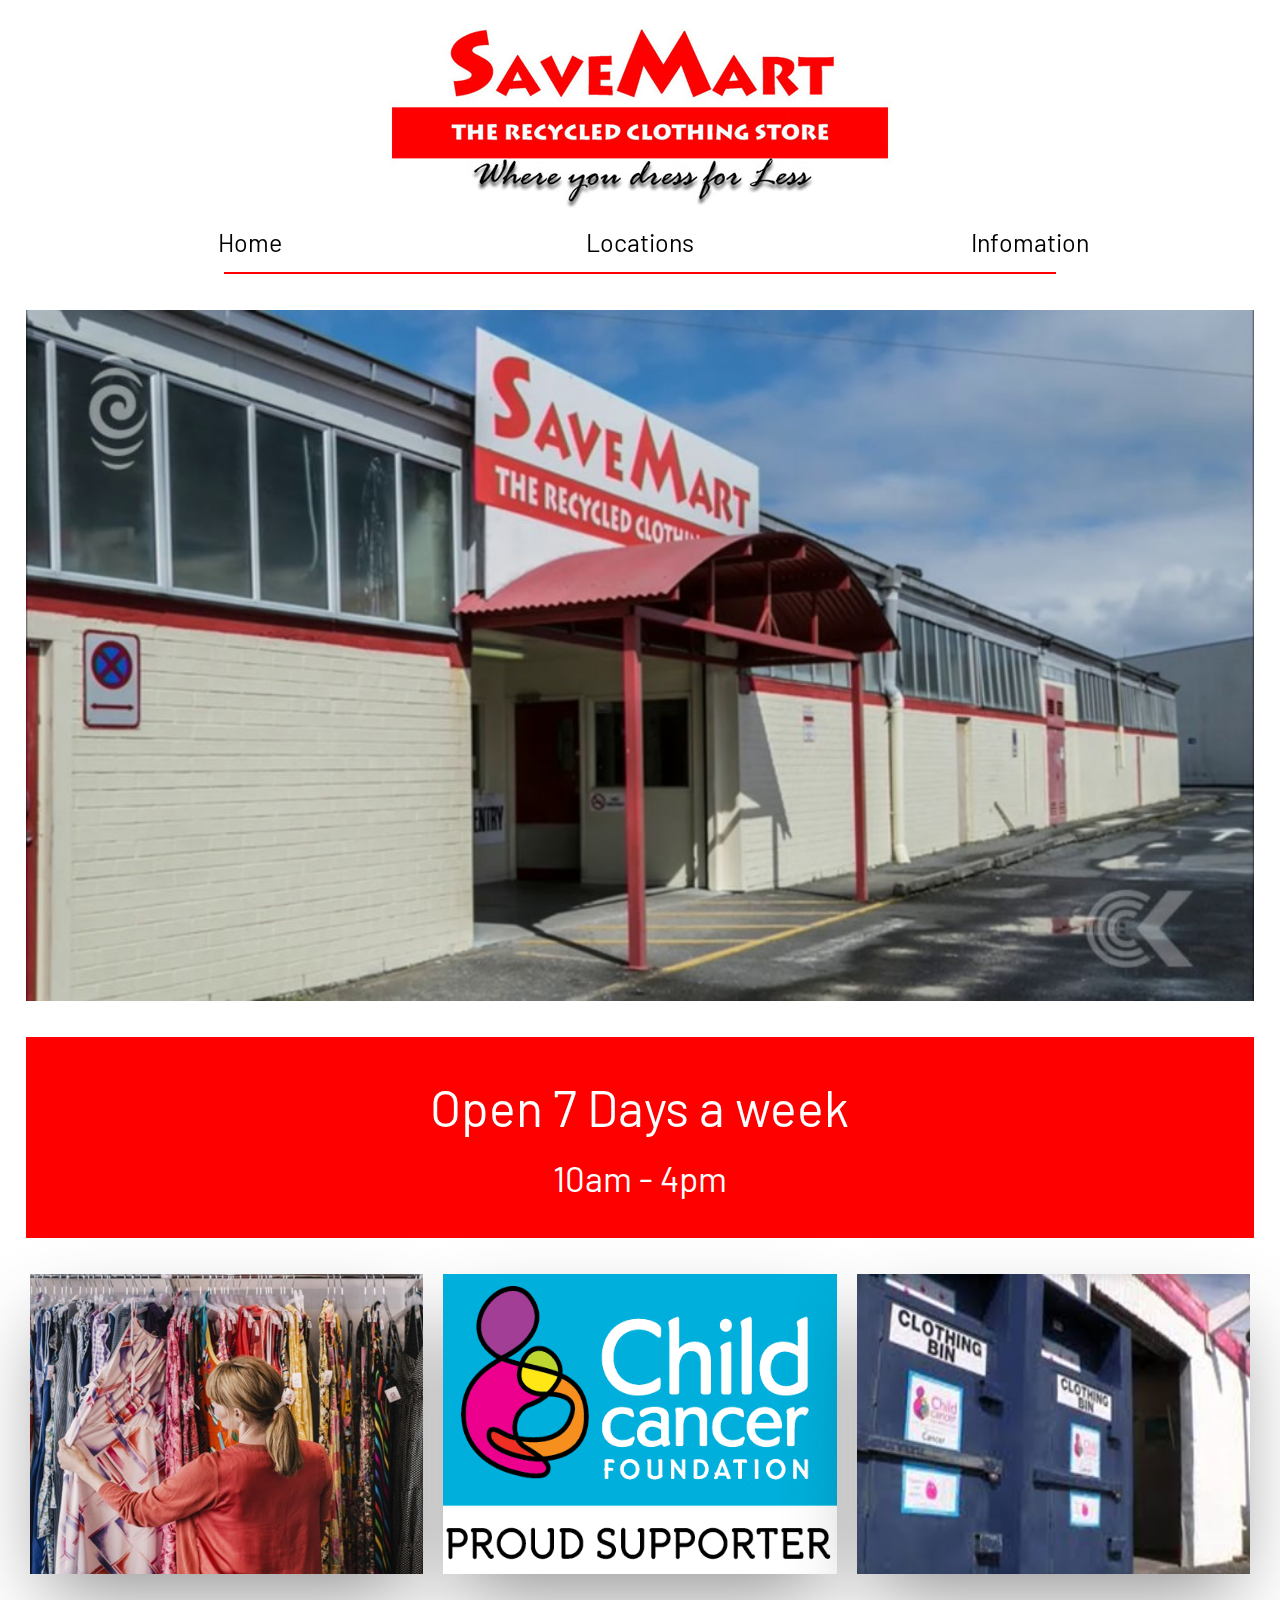
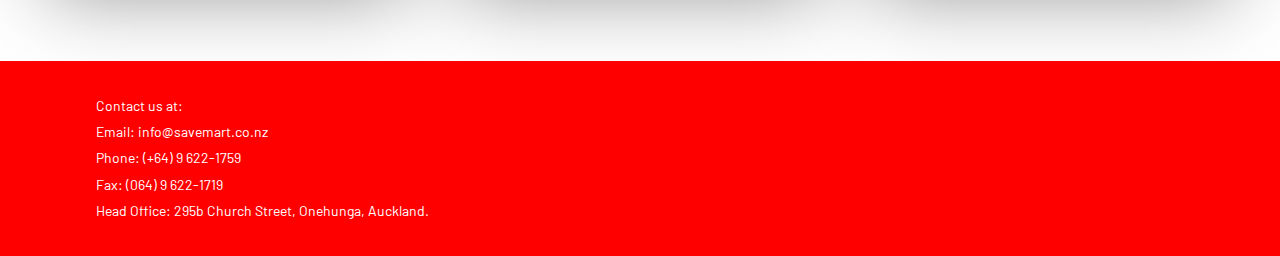
<file: index.html>
<!DOCTYPE html>
<html lang="">

<head>
    <meta charset="utf-8">
    <meta name="viewport" content="width=device-width, initial-scale=1.0">

    <!-- Latest compiled and minified CSS -->
    <link rel="stylesheet" href="https://maxcdn.bootstrapcdn.com/bootstrap/3.4.1/css/bootstrap.min.css">

    <!-- jQuery library -->
    <script src="https://ajax.googleapis.com/ajax/libs/jquery/3.5.1/jquery.min.js"></script>

    <!-- Latest compiled JavaScript -->
    <script src="https://maxcdn.bootstrapcdn.com/bootstrap/3.4.1/js/bootstrap.min.js"></script>


    <link href="https://fonts.googleapis.com/css2?family=Barlow:wght@500&display=swap" rel="stylesheet">

    <link rel="stylesheet" href="style.css">
    <link rel="stylesheet" href="Nav.css">
    <link rel="stylesheet" href="https://fonts.googleapis.com/css?family=Roboto:400,500,700&amp;display=swap">
    <link rel="stylesheet" href="Bottom.css">


    <title>Home</title>


</head>

<body>


    <div class="SaveMart"><img class="img-responsive" src="Images/savemart-logo.jpg" alt="Logo"></div>


    <div class="container">
        <div class="row">
            <div class="text-center">

                <div class="col-sm-4" id="index"> <a href="index.html" class="button">Home</a></div>
                <div class="col-sm-4"> <a href="Locations.html" class="button">Locations</a></div>
                <div class="col-sm-4" id="About"> <a href="Aboutus.html" class="button">Infomation</a></div>


            </div>
        </div>
    </div>


    <div class="bar1"> </div>

    <div class="Size">


        <div class="Logo">
            <img src='Images/Building.jpg' />


            <div class="text">
                <h2 class="animate-text">A place for bargain hunters</h2>
                <p class="animate-text"> Smart or casual, shirts, shoes, or accessories, SaveMart has it for a bargain. </p>

            </div>
        </div>
    </div>

    <div class="space1"></div>

    <div class="Hours">


        <p id="Days">Open 7 Days a week</p>
        <p id="Time"> 10am - 4pm </p>

    </div>

    <div class="space2"></div>


    <div class="wrap">


        <div class="tile">
            <img src='Images/Photo1.png' />
            <div class="text">

                <h2 class="animate-text">Designer fashion just got cheap</h2>
                <p class="animate-text">Designers fashions at affordable prices. Thousands of new items every week. Find quality cloths, restyle yourself and your wardrobe, live sustainably.</p>

            </div>
        </div>


        <div class="tile">
            <img src='Images/Childcancer.png' />
            <div class="text">

                <h2 class="animate-text">Our Donations</h2>
                <p class="animate-text">SaveMart is a proud supporter of the child cancer foundation for 25 years. Over 3.5 million dollars raised through recycling. </p>

            </div>
        </div>


        <div class="tile">
            <img src='Images/Clothingbin.png' />
            <div class="text">

                <h2 class="animate-text">Clothing Bins.</h2>
                <p class="animate-text">We collect a wide range of secondhand clothing from our blue bins. Do not want to throw your clothing away? Try a sustainable solution by recycling your clothing in a blue bin.</p>

            </div>
        </div>
    </div>

    <div class="space3"></div>

    <div class="bottom">

        <p id="contact">Contact us at:</p>
        <p id="contact">Email: info@savemart.co.nz</p>
        <p id="contact">Phone: (+64) 9 622-1759</p>
        <p id="contact">Fax: (064) 9 622-1719</p>
        <p id="contact">Head Office: 295b Church Street, Onehunga, Auckland.</p>

    </div>

    <div class="space4"></div>

    <script src="Code.js"></script>

</body></html>
</file>
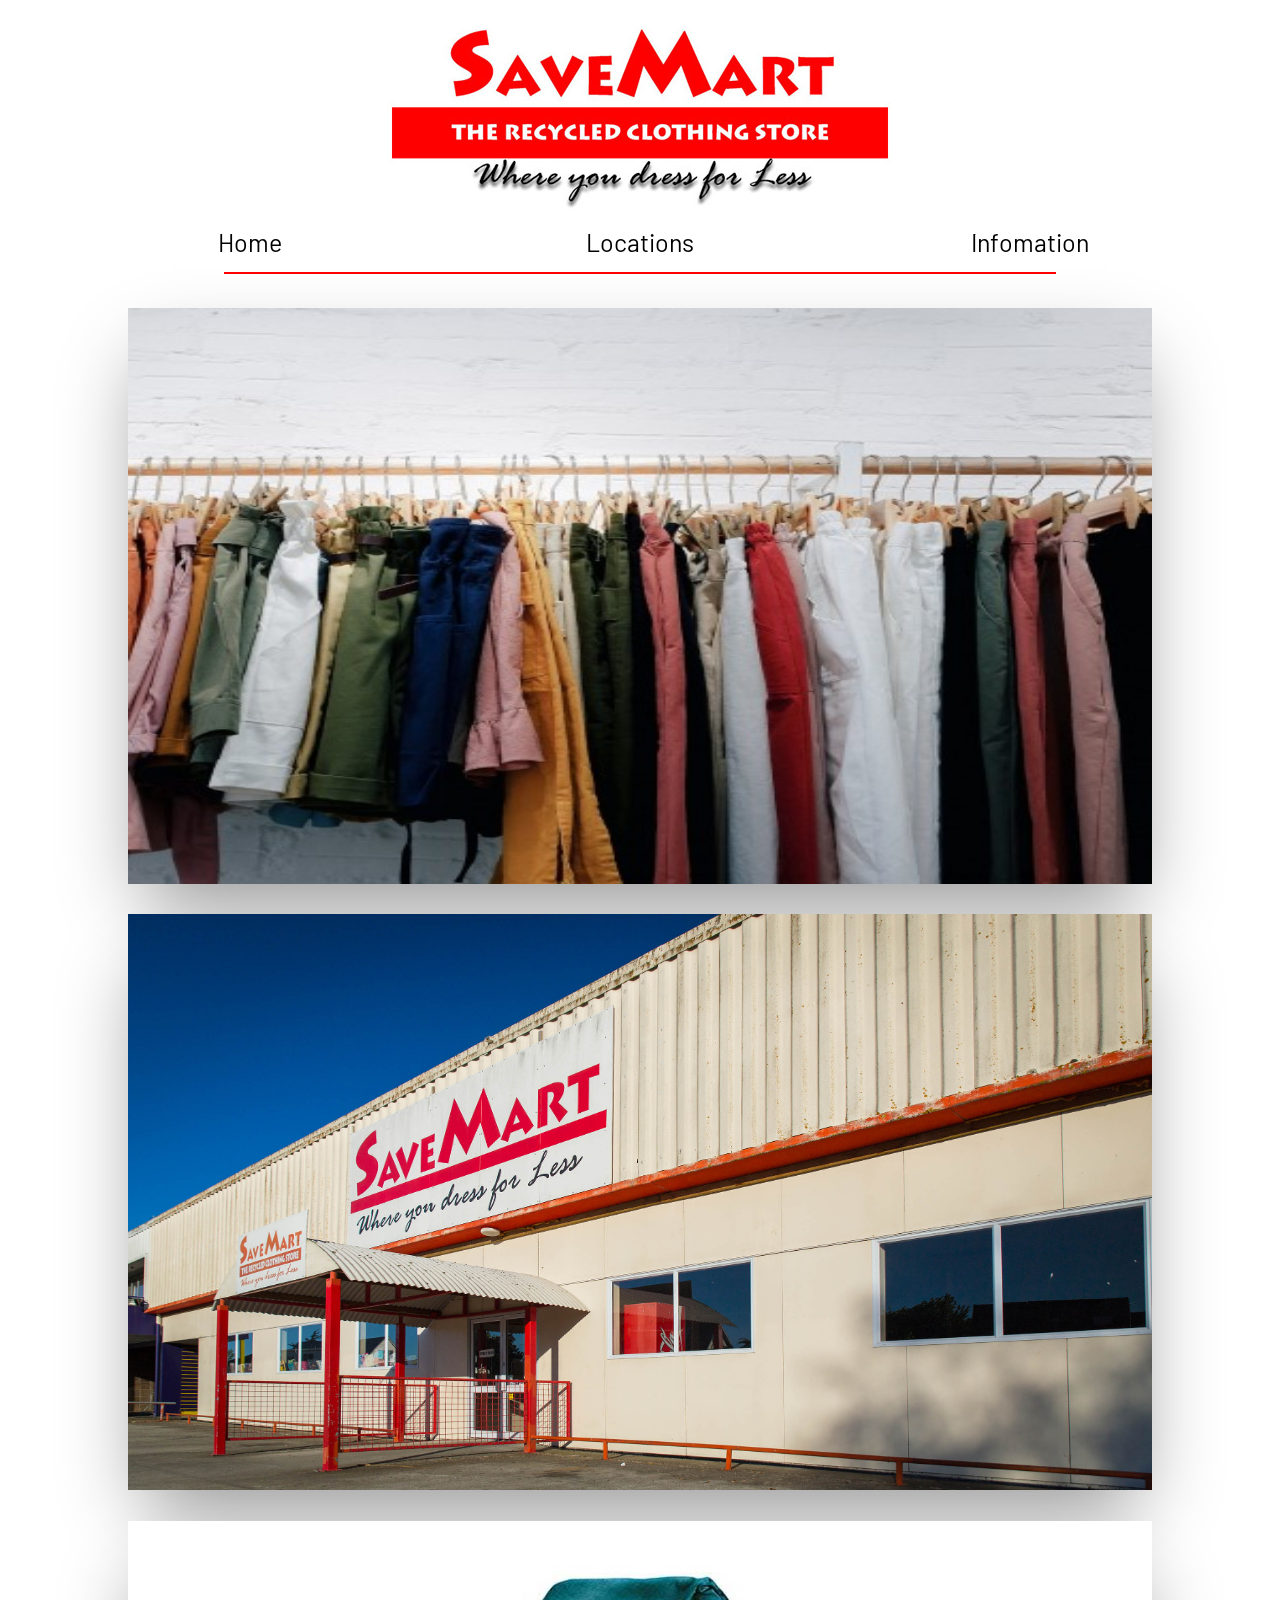
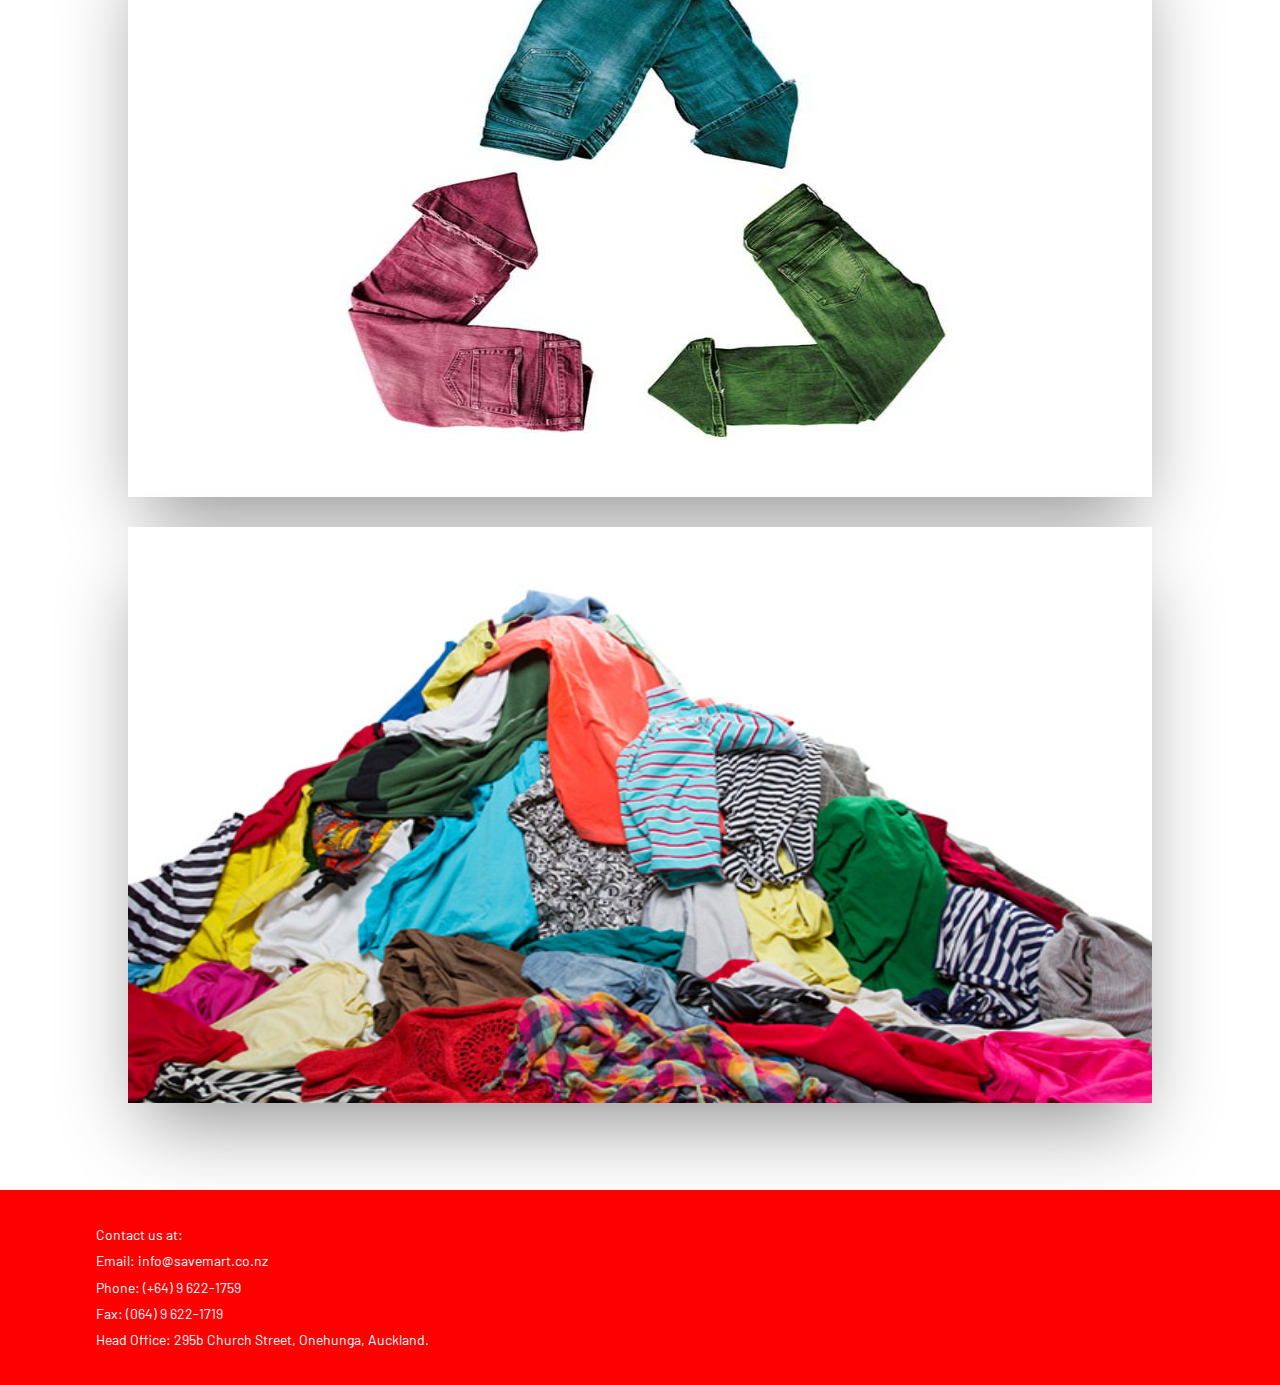
<file: Aboutus.html>
<!DOCTYPE html>
<html lang="">

<head>
    <meta charset="utf-8">
    <meta name="viewport" content="width=device-width, initial-scale=1.0">

    <!-- Latest compiled and minified CSS -->
    <link rel="stylesheet" href="https://maxcdn.bootstrapcdn.com/bootstrap/3.4.1/css/bootstrap.min.css">

    <!-- jQuery library -->
    <script src="https://ajax.googleapis.com/ajax/libs/jquery/3.5.1/jquery.min.js"></script>

    <!-- Latest compiled JavaScript -->
    <script src="https://maxcdn.bootstrapcdn.com/bootstrap/3.4.1/js/bootstrap.min.js"></script>

    <link href="https://fonts.googleapis.com/css2?family=Barlow:wght@500&display=swap" rel="stylesheet">

    <link rel="stylesheet" href="Nav.css">
    <link rel="stylesheet" href="Aboutus.css">
    <link rel="stylesheet" href="Bottom.css">




    <title>About us</title>


</head>

<body>

    <div class="SaveMart"><img class="img-responsive" src="Images/savemart-logo.jpg" alt="Logo"></div>

    <div class="container">
        <div class="row">
            <div class="text-center">

                <div class="col-sm-4" id="index"> <a href="index.html" class="button">Home</a></div>
                <div class="col-sm-4"> <a href="Locations.html" class="button">Locations</a></div>
                <div class="col-sm-4" id="About"> <a href="Aboutus.html" class="button">Infomation</a></div>


            </div>
        </div>
    </div>


    <div class="bar1"></div>

   <div class="wrap">


        <div class="tile">
            <img src='Images/cloths.jpg' />
            <div class="text">

                <h2 class="animate-text">Sustainable living </h2>
                <p class="animate-text">SaveMart has a wide selection of clothing in store and with thousands of items arriving each day. Designer fashion and accessories, for all the family and of any age. SaveMart will full and restyle your wardrobe at low prices.</p>

            </div>
        </div>


        <div class="tile">
            <img src='Images/Save-Mart-1.jpg' />
            <div class="text">

                <h2 class="animate-text">About SaveMart</h2>
                <p class="animate-text">SaveMart is New Zealand’s favorite recycled clothing store. We have been supporting recycled living for over 40 years. With outlets located across the country there is a bargain shoppers heaven not too far away from you. See <a href="Locations.html">locations</a> for your nearest store. Stores open from 10am - 4pm. </p>

            </div>
        </div>

       
       <div class="tile">
            <img src='Images/recycle.jpg' />
            <div class="text">

                <h2 class="animate-text"> Overflowing wardrobe? </h2>
                <p class="animate-text">Need to empty the wardrobe? SaveMart has a sustainable solution. Just go to your nearest blue clothing bin and deposit your repurposed clothing item there. We will do the rest. Help get your wardrobe to a new home.  </p>

            </div>
        </div>       
       
       <div class="tile">
            <img src='Images/Pile.jpg' />
            <div class="text">

                <h2 class="animate-text">Want to join a recycling project</h2>
                <p class="animate-text">If your School, Kindy or Charity organisation wishes to join us in a recycling clothing project or wish to provide a Clothing Bin site please contact us at info@savemart.co.nz </p>

            </div>
        </div>
       
    </div>
    
           <div class="space3"></div>

    <div class="bottom">

        <p id="contact">Contact us at:</p>
        <p id="contact">Email: info@savemart.co.nz</p>
        <p id="contact">Phone: (+64) 9 622-1759</p>
        <p id="contact">Fax: (064) 9 622-1719</p>
        <p id="contact">Head Office: 295b Church Street, Onehunga, Auckland.</p>

    </div>

    <div class="space4"></div>

    
    
    <script src="Code.js"></script>

</body></html>
</file>
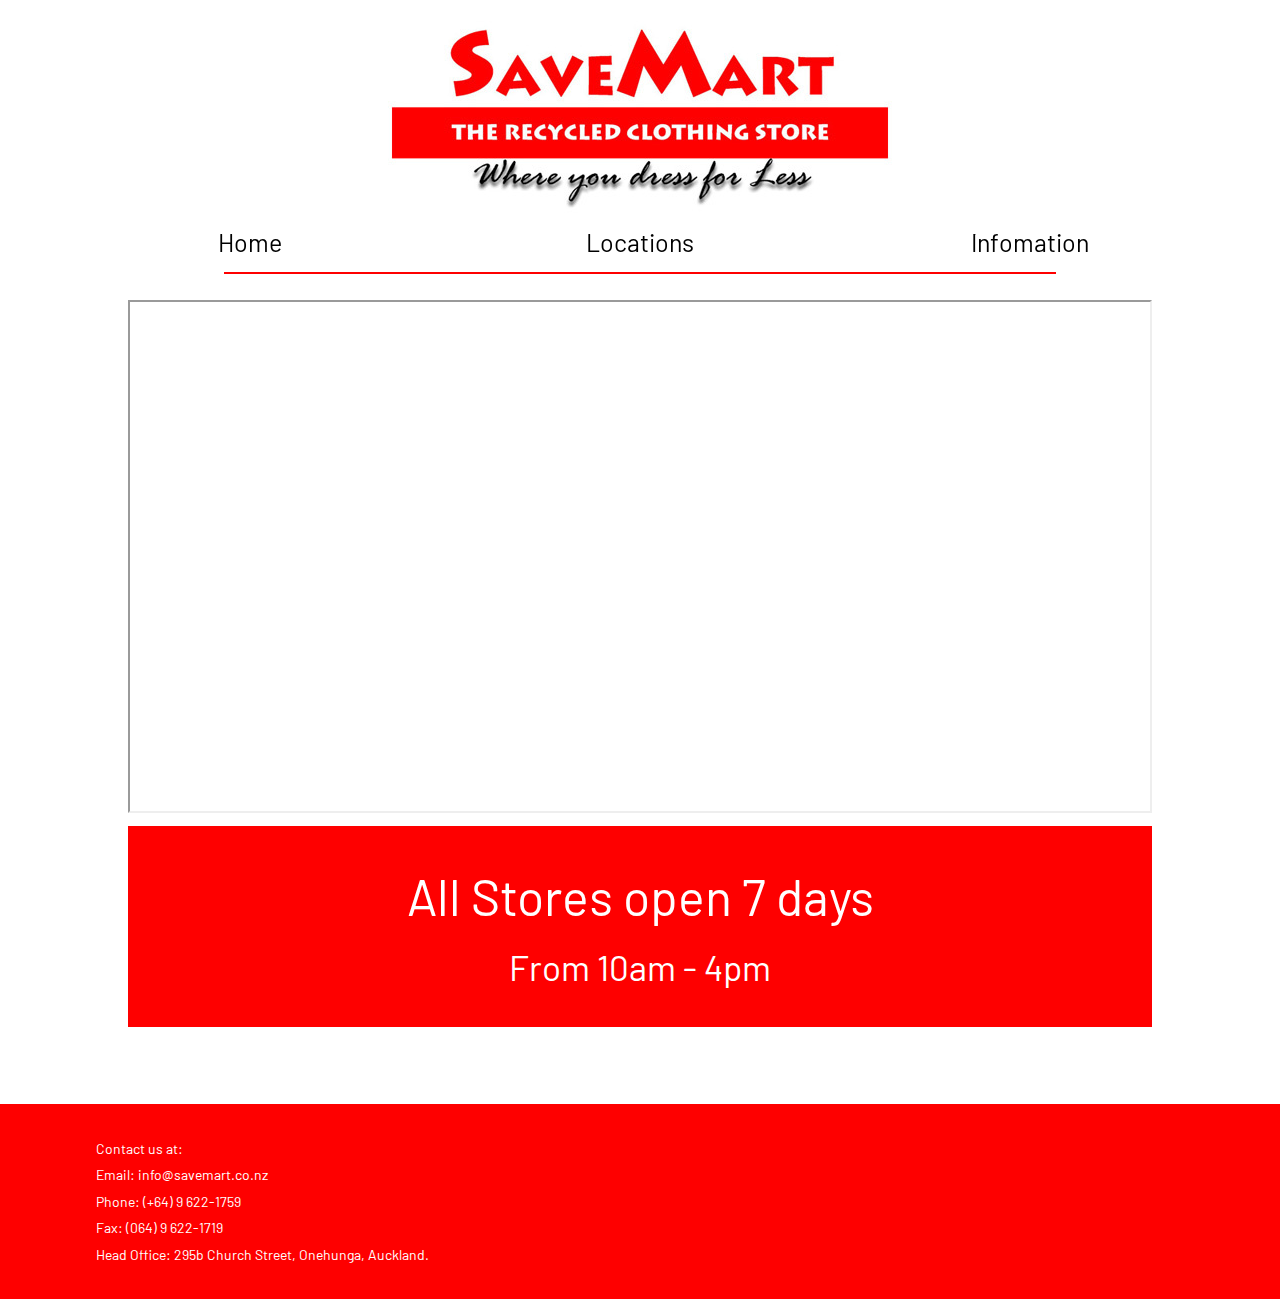
<file: Locations.html>
<!DOCTYPE html>
<html lang="">

<head>
    <meta charset="utf-8">
    <meta name="viewport" content="width=device-width, initial-scale=1.0">

    <!-- Latest compiled and minified CSS -->
    <link rel="stylesheet" href="https://maxcdn.bootstrapcdn.com/bootstrap/3.4.1/css/bootstrap.min.css">

    <!-- jQuery library -->
    <script src="https://ajax.googleapis.com/ajax/libs/jquery/3.5.1/jquery.min.js"></script>

    <!-- Latest compiled JavaScript -->
    <script src="https://maxcdn.bootstrapcdn.com/bootstrap/3.4.1/js/bootstrap.min.js"></script>

    <link href="https://fonts.googleapis.com/css2?family=Barlow:wght@500&display=swap" rel="stylesheet">


    <link rel="stylesheet" href="Bottom.css">
    <link rel="stylesheet" href="Locations.css">
    <link rel="stylesheet" href="Nav.css">
    <link rel="stylesheet" href="https://fonts.googleapis.com/css?family=Roboto:400,500,700&amp;display=swap">




    <title>Locations</title>


</head>

<body>



    <div class="SaveMart"><img class="img-responsive" src="Images/savemart-logo.jpg" alt="Logo"></div>

    <div class="container">
        <div class="row">
            <div class="text-center">

                <div class="col-sm-4" id="index"> <a href="index.html" class="button">Home</a></div>
                <div class="col-sm-4"> <a href="Locations.html" class="button">Locations</a></div>
                <div class="col-sm-4" id="About"> <a href="Aboutus.html" class="button">Infomation</a></div>


            </div>
        </div>
    </div>


    <div class="bar1"></div>

    <div class="img-responsive">

        <div class="Map">
            <div class="container">

                <iframe class="responsive-iframe" src="https://www.google.com/maps/embed?pb=!1m12!1m8!1m3!1d3200856.864027022!2d175.8869881!3d-38.4221367!3m2!1i1024!2i768!4f13.1!2m1!1sSavemart%20clothing%20nz!5e0!3m2!1sen!2snz!4v1602404486676!5m2!1sen!2snz"></iframe>

            </div>
        </div>
    </div>
    
    <div class="space1"></div>
    <div class="Hours">     
            <div class="writting">
            <p id="Days"> All Stores open 7 days </p>
            <p id="Time"> From 10am - 4pm</p>
        </div>
        </div>
<div class="space2"></div>
    
    
       <div class="space3"></div>

    <div class="bottom">

        <p id="contact">Contact us at:</p>
        <p id="contact">Email: info@savemart.co.nz</p>
        <p id="contact">Phone: (+64) 9 622-1759</p>
        <p id="contact">Fax: (064) 9 622-1719</p>
        <p id="contact">Head Office: 295b Church Street, Onehunga, Auckland.</p>

    </div>

    <div class="space4"></div>


    <script src="Code.js"></script>


</body></html>
</file>
<file: style.css>
.wrap {
    margin: 2% auto 0 auto;
    width: 100%;
    display: flex;
    align-items: center;
    max-width: 1640px;
}

.tile {
    width: 533px;
    height: 400px;
    margin: 10px;
    display: inline-block;
    background-size: cover;
    position: relative;
    cursor: pointer;
    transition: all 0.4s ease-out;
    box-shadow: 0px 35px 77px -17px rgba(0, 0, 0, 0.44);
    overflow: hidden;
    font-family: 'Barlow', sans-serif;
    color: white;

}

.tile img {
    height: 100%;
    width: 100%;
    position: absolute;
    top: 0;
    left: 0;
    z-index: 0;
    transition: all 0.4s ease-out;
}

.tile .text {
    /*   z-index:99; */
    position: absolute;
    padding: 30px;
    height: calc(100% - 60px);

}



.tile h2 {
    font-weight: 100;
    margin: 20px 0 0 0;
    font-family: 'Barlow', sans-serif;
    transform: translateX(200px);
}

.tile p {
    font-weight: 300;
    margin: 20px 0 0 0;
    line-height: 25px;
    /*   opacity:0; */
    transform: translateX(-200px);
    transition-delay: 0.2s;
    font-family: 'Barlow', sans-serif;
}

.animate-text {
    opacity: 0;
    transition: all 0.6s ease-in-out;
}

.tile:hover {
    /*   background-color:#99aeff; */
    box-shadow: 0px 35px 77px -17px rgba(0, 0, 0, 0.64);
    transform: scale(1.05);
    background-color: rgb(254, 0, 0);
}

.tile:hover img {
    opacity: 0.2;
}

.tile:hover .animate-text {
    transform: translateX(0);
    opacity: 1;
}













.Size {
    margin: 2% auto 0 auto;
    width: 100%;
    display: flex;
    align-items: center;
    max-width: 1640px;
}

.Logo {
    width: 1623px;
    height: 984.6px;
    margin: 10px;
    display: inline-block;
    background-size: cover;
    position: relative;
    cursor: pointer;
    transition: all 0.4s ease-out;

    overflow: hidden;
    margin-left: auto;
    margin-right: auto;
    font-family: 'Barlow', sans-serif;
    color: white;

}

.Logo img {
    height: 100%;
    width: 100%;
    position: absolute;
    align-content: center;
    align-items: center;
    margin-left: auto;
    margin-right: auto;
    transition: all 0.4s ease-out;
}

.Logo .text {
    /*   z-index:99; */
    position: relative;
    margin-left: auto;
    margin-right: auto;
    padding: 30px;
    height: calc(100% - 60px);
    align-content: center;

}



.Logo h2 {
    font-weight: 100;
    font-size: 75px;
    margin: 20px 0 0 0;
    font-family: 'Barlow', sans-serif;
    transform: translateX(200px);
    margin-bottom: 30px;
    margin-top: 20%;
}

.Logo p {
    font-weight: 300;
    margin: 40px 1 1 1;
    font-size: 30px;
    line-height: 25px;
    /*   opacity:0; */
    transform: translateX(-200px);
    transition-delay: 0.2s;
    font-family: 'Barlow', sans-serif;
}


.Logo:hover {
    /*   background-color:#99aeff; */
    box-shadow: 0px 35px 77px -17px rgba(0, 0, 0, 0.64);
    transform: scale(1.05);
    background-color: rgb(254, 0, 0);
}

.Logo:hover img {
    opacity: 0.2;
}

.Logo:hover .animate-text {
    transform: translateX(0);
    opacity: 1;
}


.Hours {

    background-color: rgb(254, 0, 0);
    color: white;
    font-family: 'Barlow', sans-serif;
    width: 1623px;
    margin-top: 0%;
    margin-bottom: 0%;
    position: relative;
    margin-left: auto;
    margin-right: auto;

}

.space1 {
    background-color: rgb(254, 0, 0);
    height: 35px;
    width: 1623px;
    position: relative;
    margin-left: auto;
    margin-right: auto;
    margin-top: 2%;

}

.space2 {
    background-color: rgb(254, 0, 0);
    height: 35px;
    width: 1623px;
    position: relative;
    margin-left: auto;
    margin-right: auto;

}


#Days {

    font-size: 50px;
    width: auto;
    text-align: center;
    font-family: 'Barlow', sans-serif;
}

#Time {

    font-size: 35px;
    width: auto;
    margin-bottom: 0%;
    margin-top: 5px;
    text-align: center;
    font-family: 'Barlow', sans-serif;
}


@media (max-width: 1640px) {
    .wrap {
        width: 1240px;
    }

    .tile {
        width: 400px;
        height: 300px;
    }

    .Size {
        width: 1228.8px;
    }

    .Logo {
        width: 1228.8px;
        height: 691.2px;
    }
    
    .Hours {
        width: 1228.8px;
    }


    .space1 {
        width: 1228.8px;
    }

    .space2 {
        width: 1228.8px;
    }

    
}

@media (max-width: 1240px) {
    .wrap {
        width: 832px;
        flex-direction: column;
    }

    .tile {
        width: 832px;
        height: 624px;
    }


    .Hours {
        width: 832px;
    }

    .space1 {
        width: 832px;
    }

    .space2 {
        width: 832px;
    }

    .Size {
        width: 832px;
    }

    .Logo {
        width: 832px;
        height: 624px;
    }
}



@media (max-width: 850px) {
    .wrap {
        flex-direction: column;
        width: 384px;
    }

    .tile {
        width: 384px;
        height: 288px;
    }

    .Hours {
        width: 384px;
    }

    .space1 {
        width: 384px;
    }

    .space2 {
        width: 384px;
    }

    .Size {
        flex-direction: column;
        width: 384px;
    }

    .Logo {
        width: 384px;
        height: 288px;
    }

    .Logo h2 {
        font-size: 30px;
        margin: 10px;

    }

    .Logo p {
        font-size: 20px;
    }

}
</file>
<file: Nav.css>
.button {
    --background: white;
    --text: black;
    --font-size: 25px;
    --duration: .40s;
    --move-hover: -4px;
  
    --font-shadow: var(--font-size);
    padding: 16px 45px;
    font-family: 'Barlow', sans-serif;
    line-height: var(--font-size);
    border-radius: 40px;   
    justify-content: center;
    display: inline-block;
    text-align: center;
    outline: none;
    text-decoration: none;
    font-size: var(--font-size);
    background: var(--background);
    color: var(--text);
    box-shadow: var(--shadow);
    -webkit-transform: translateY(var(--y));
    transform: translateY(var(--y));
    -webkit-transition: box-shadow var(--duration) ease, -webkit-transform var(--duration) ease;
    transition: box-shadow var(--duration) ease, -webkit-transform var(--duration) ease;
    transition: transform var(--duration) ease, box-shadow var(--duration) ease;
    transition: transform var(--duration) ease, box-shadow var(--duration) ease, -webkit-transform var(--duration) ease;
  
   
}

.button div {
    display: flex;
    overflow: hidden;
    text-shadow: 0 var(--font-shadow) 0 var(--text);
}

.button div span {
    display: block;
    -webkit-backface-visibility: hidden;
    backface-visibility: hidden;
    font-style: normal;
    -webkit-transition: -webkit-transform var(--duration) ease;
    transition: -webkit-transform var(--duration) ease;
    transition: transform var(--duration) ease;
    transition: transform var(--duration) ease, -webkit-transform var(--duration) ease;
    -webkit-transform: translateY(var(--m));
    transform: translateY(var(--m));
}

.button div span:nth-child(1) {
    -webkit-transition-delay: 0.05s;
    transition-delay: 0.05s;
}

.button div span:nth-child(2) {
    -webkit-transition-delay: 0.1s;
    transition-delay: 0.1s;
}

.button div span:nth-child(3) {
    -webkit-transition-delay: 0.15s;
    transition-delay: 0.15s;
}

.button div span:nth-child(4) {
    -webkit-transition-delay: 0.2s;
    transition-delay: 0.2s;
}

.button div span:nth-child(5) {
    -webkit-transition-delay: 0.25s;
    transition-delay: 0.25s;
}

.button div span:nth-child(6) {
    -webkit-transition-delay: 0.3s;
    transition-delay: 0.3s;
}

.button div span:nth-child(7) {
    -webkit-transition-delay: 0.35s;
    transition-delay: 0.35s;
}

.button div span:nth-child(8) {
    -webkit-transition-delay: 0.4s;
    transition-delay: 0.4s;
}

.button div span:nth-child(9) {
    -webkit-transition-delay: 0.45s;
    transition-delay: 0.45s;
}

.button div span:nth-child(10) {
    -webkit-transition-delay: 0.5s;
    transition-delay: 0.5s;
}

.button div span:nth-child(11) {
    -webkit-transition-delay: 0.55s;
    transition-delay: 0.55s;
}

.button:hover {
    --y: var(--move-hover);
    --shadow: var(--shadow-hover);
}

.button:hover span {
    --m: calc(var(--font-size) * -1);
}



.container {    
    margin-top: 0.1%;
    font-family: 'Barlow', sans-serif;
    text-align: center;
 
    
    
    

}


.img-responsive {
  position: relative;
    margin-left: auto;
    margin-right: auto;
    margin-top: 1%;
}

a {

    color: black;
    text-decoration: none;
    
    
}

a:hover {
    text-decoration: none;
    color: black;   
   
}


.bar1 {
    background-color: rgb(254, 0, 0);
    height: 2px;
    width: 65%;
    margin-left: auto;
    margin-right: auto;
    margin-top: 0.1%
}
</file>
<file: Bottom.css>
.bottom{
    background-color: rgb(254, 0, 0);
    color: white;
    margin-bottom: 0%;
    margin-top: 0%;
    font-family: 'Barlow', sans-serif;   
   
   
}

#contact{
    margin-left: 7.5%;
    margin-bottom: 0.5%;
    

}

.space3{
    background-color: rgb(254, 0, 0);
    height: 35px;
    width: 100%;
    position: relative;
    margin-left: auto;
    margin-right: auto;
    margin-top: 6%;
    
}

.space4{
    background-color: rgb(254, 0, 0);
    height: 35px;
    width: 100%;
    position: relative;
    margin-left: auto;
    margin-right: auto;
    margin-top: -0.51%;
    
}
</file>
<file: Aboutus.css>
.wrap {
    margin: 1% auto 0 auto;
    width: 100%;
    display: flex;
    align-items: center;
    flex-direction: column;
    max-width: 1640px;
}

.tile {
    width: 1623px;
    height: 984.6px;
    margin: 10px;
    margin-top: 2%;
    display: inline-block;
    background-size: cover;
    position: relative;
    cursor: pointer;
    transition: all 0.4s ease-out;
    box-shadow: 0px 35px 77px -17px rgba(0, 0, 0, 0.44);
    overflow: hidden;
    font-family: 'Barlow', sans-serif;
    color: white;

}

.tile img {
    height: 100%;
    width: 100%;
    position: absolute;
    top: 0;
    left: 0;
    z-index: 0;
    transition: all 0.4s ease-out;
}

.tile .text {
    /*   z-index:99; */
    position: absolute;
    padding: 30px;
    height: calc(100% - 60px);

}

.tile a{
    font-weight: 300;
    color: white;
    text-decoration: underline;
    margin: 40px 1 1 1;
    font-size: 30px;
    line-height: 25px;
    /*   opacity:0; */
    transform: translateX(-200px);
    transition-delay: 0.2s;
    font-family: 'Barlow', sans-serif;
}

.tile h2 {
    font-weight: 100;
    font-size: 75px;
    margin: 20px 0 0 0;
    font-family: 'Barlow', sans-serif;
    transform: translateX(200px);
    margin-bottom: 30px;
    margin-top: 20%;
}

.tile p {
    font-weight: 300;
    margin: 40px 1 1 1;
    font-size: 30px;
    line-height: 25px;
    /*   opacity:0; */
    transform: translateX(-200px);
    transition-delay: 0.2s;
    font-family: 'Barlow', sans-serif;
}

.animate-text {
    opacity: 0;
    transition: all 0.6s ease-in-out;
}

.tile:hover {
    /*   background-color:#99aeff; */
    box-shadow: 0px 35px 77px -17px rgba(0, 0, 0, 0.64);
    transform: scale(1.05);
    background-color: rgb(254, 0, 0);
}

.tile:hover img {
    opacity: 0.2;
}

.tile:hover .animate-text {
    transform: translateX(0);
    opacity: 1;
}

@media (max-width: 1640px) {
    .wrap {
        width: 1024px;
    }

    .tile {
        width: 1024px;
        height: 576px;
    }

}

@media (max-width: 1240px) {
    .wrap {
        width: 832px;
        flex-direction: column;
    }

    .tile {
        width: 832px;
        height: 624px;
    }

}



@media (max-width: 850px) {
    .wrap {
        flex-direction: column;
        width: 384px;
    }

    .tile {
        width: 384px;
        height: 288px;
    }
    
    .tile h2 {
        font-size: 30px;
        margin: 10px;

    }

    .tile p {
        font-size: 20px;
    }

}
</file>
<file: Locations.css>
.Map {
    margin-top: 2%;
    
    position: relative;
    overflow: hidden;
    width: 80%;
    padding-top: 40%;
    margin-left: auto;
    margin-right: auto;


}

.responsive-iframe {
    position: absolute;
    top: 0;
    left: 0;
    bottom: 0;
    right: 0;
    width: 100%;
    height: 100%;
}

.Hours{
    
    background-color: rgb(254, 0, 0);
    color: white;
    font-family: 'Barlow', sans-serif;   
    width: 80%;
    margin-top: 0%;
    margin-bottom: 0%;
    position: relative;
    margin-left: auto;
    margin-right: auto;    
    
    
}

.space1{
    background-color: rgb(254, 0, 0);
    height: 35px;
    width: 80%;
    position: relative;
    margin-left: auto;
    margin-right: auto;
    margin-top: 1%;
    
}

.space2{
    background-color: rgb(254, 0, 0);
    height: 35px;
    width: 80%;
    position: relative;
    margin-left: auto;
    margin-right: auto;
    
}


#Days{
    
    font-size: 50px;
    width: auto;
    text-align: center;   
    font-family: 'Barlow', sans-serif;  
}

#Time{
    
    font-size: 35px;
    width: auto;
    margin-bottom: 0%;
    margin-top: 5px;
    text-align: center;
    
}

@media (max-width: 1000px) {
    .Map {
   
    padding-top: 80%;
    


}
}
</file>
